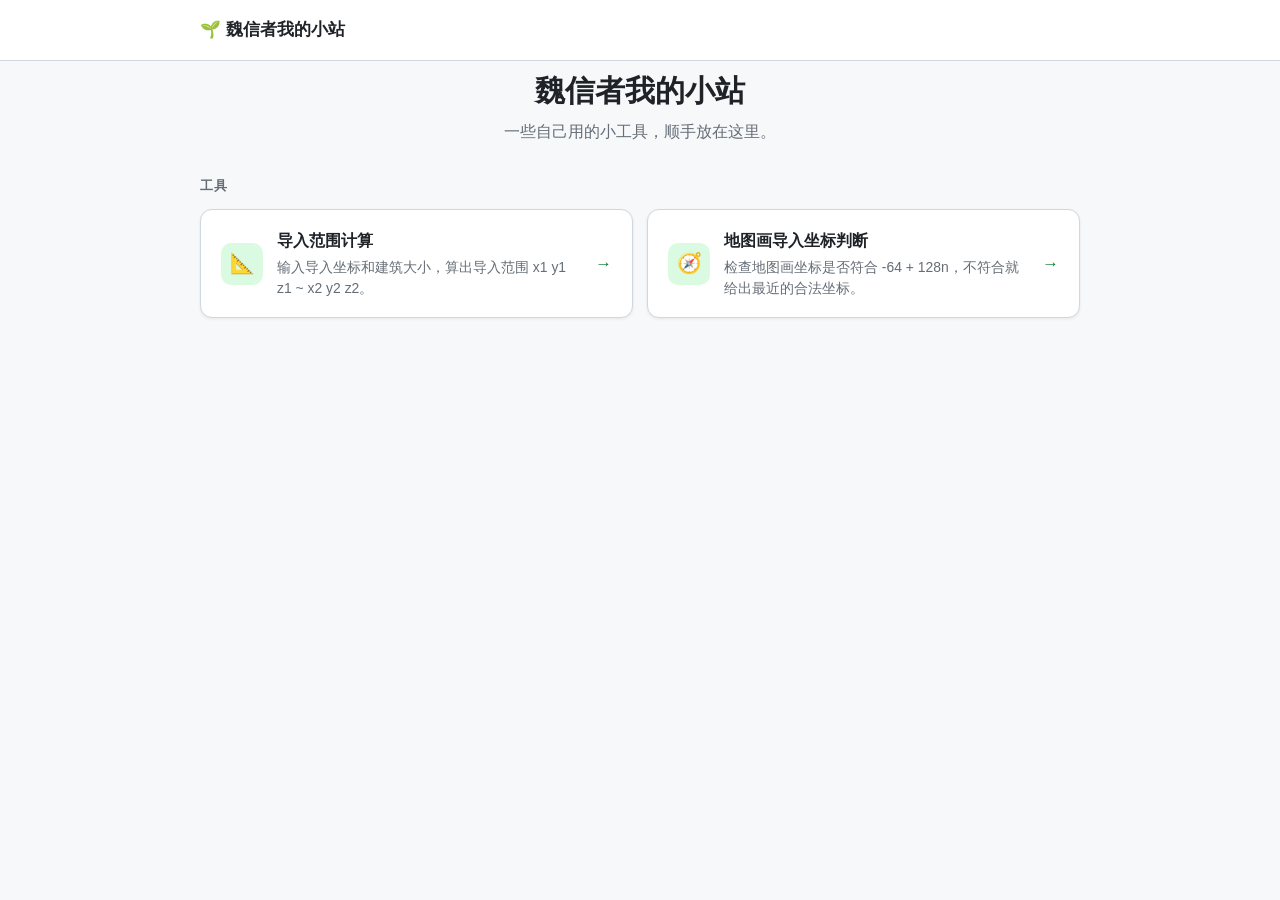
<file: index.html>
<!DOCTYPE html>
<html lang="zh-CN">
<head>
  <meta charset="UTF-8">
  <meta name="viewport" content="width=device-width, initial-scale=1.0">
  <title>魏信者我的小站</title>
  <meta name="description" content="魏信者我的小站 —— 一些小工具的汇总。目前有「导入范围计算」和「地图画导入坐标判断」。">
  <link rel="icon" href="data:image/svg+xml,%3Csvg xmlns='http://www.w3.org/2000/svg' viewBox='0 0 32 32'%3E%3Crect width='32' height='32' rx='7' fill='%232da44e'/%3E%3Cpath d='M16 8v16M8 16h16' stroke='%23fff' stroke-width='3' stroke-linecap='round'/%3E%3C/svg%3E">
  <link rel="stylesheet" href="css/style.css">
</head>
<body>

  <header class="site-header">
    <div class="container header-inner">
      <a class="brand" href="index.html">🌱 魏信者我的小站</a>
    </div>
  </header>

  <main class="container">
    <section class="hero home-hero">
      <h1>魏信者我的小站</h1>
      <p class="lead">一些自己用的小工具，顺手放在这里。</p>
    </section>

    <section class="tools">
      <h2 class="section-title">工具</h2>

      <div class="tool-grid">
        <a class="tool-card" href="import-range.html">
          <span class="tool-icon" aria-hidden="true">📐</span>
          <span class="tool-body">
            <span class="tool-name">导入范围计算</span>
            <span class="tool-desc">输入导入坐标和建筑大小，算出导入范围 x1 y1 z1 ~ x2 y2 z2。</span>
          </span>
          <span class="tool-go" aria-hidden="true">→</span>
        </a>

        <a class="tool-card" href="map-coord.html">
          <span class="tool-icon" aria-hidden="true">🧭</span>
          <span class="tool-body">
            <span class="tool-name">地图画导入坐标判断</span>
            <span class="tool-desc">检查地图画坐标是否符合 -64 + 128n，不符合就给出最近的合法坐标。</span>
          </span>
          <span class="tool-go" aria-hidden="true">→</span>
        </a>
      </div>
    </section>
  </main>

</body>
</html>
</file>
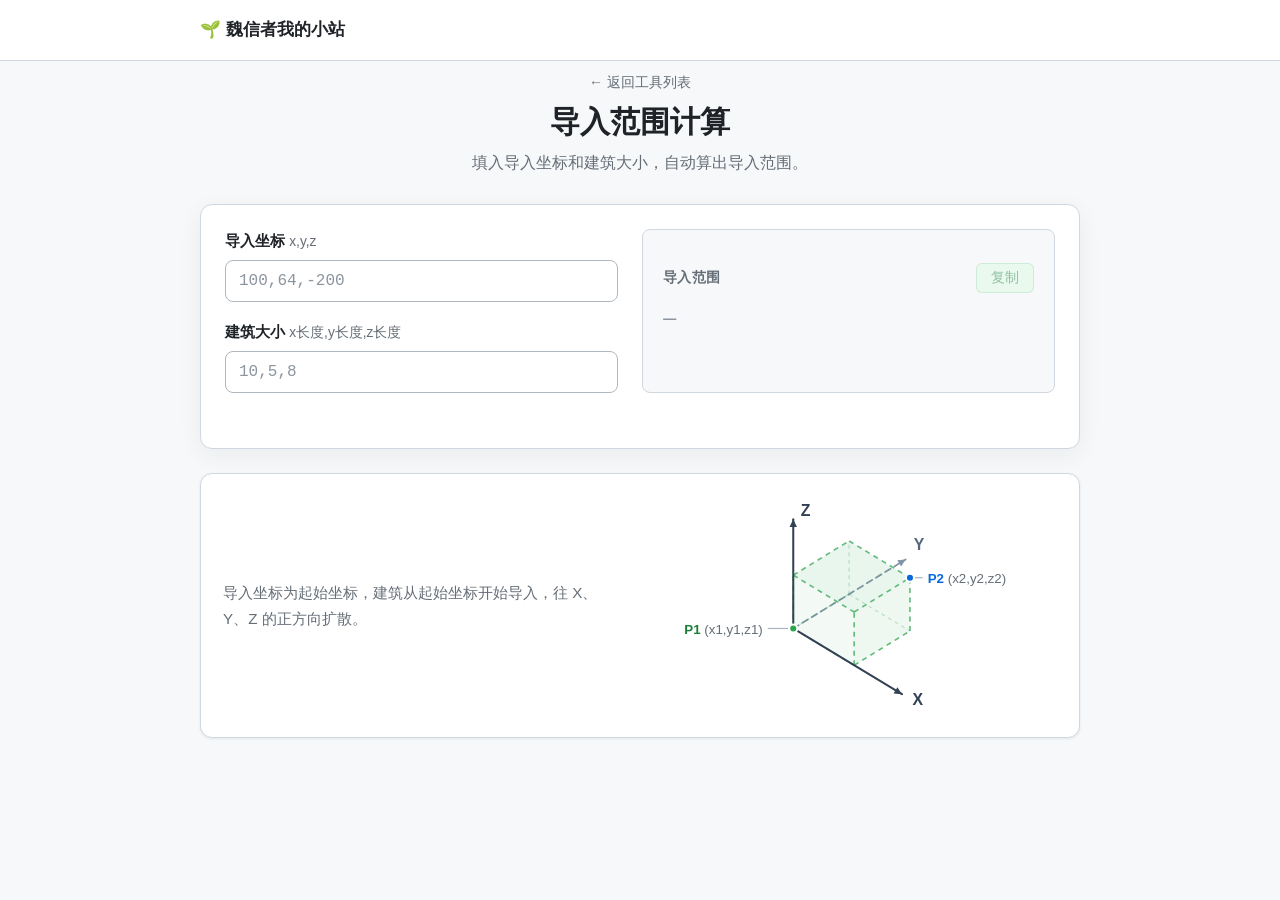
<file: import-range.html>
<!DOCTYPE html>
<html lang="zh-CN">
<head>
  <meta charset="UTF-8">
  <meta name="viewport" content="width=device-width, initial-scale=1.0">
  <title>导入范围计算 · 魏信者我的小站</title>
  <meta name="description" content="输入导入坐标和建筑大小，自动算出导入范围 x1 y1 z1 ~ x2 y2 z2。">
  <link rel="icon" href="data:image/svg+xml,%3Csvg xmlns='http://www.w3.org/2000/svg' viewBox='0 0 32 32'%3E%3Crect width='32' height='32' rx='7' fill='%232da44e'/%3E%3Cpath d='M16 8v16M8 16h16' stroke='%23fff' stroke-width='3' stroke-linecap='round'/%3E%3C/svg%3E">
  <link rel="stylesheet" href="css/style.css">
</head>
<body>

  <header class="site-header">
    <div class="container header-inner">
      <a class="brand" href="index.html">🌱 魏信者我的小站</a>
    </div>
  </header>

  <main class="container">
    <section class="hero">
      <p class="back-link"><a href="index.html">← 返回工具列表</a></p>
      <h1>导入范围计算</h1>
      <p class="lead">填入导入坐标和建筑大小，自动算出导入范围。</p>
    </section>

    <div class="card calculator">
      <div class="calc-grid">
        <div class="calc-inputs">
          <div class="field">
            <label for="origin">导入坐标 <span class="hint">x,y,z</span></label>
            <input id="origin" name="origin" type="text" autocomplete="off"
                   spellcheck="false" placeholder="100,64,-200">
          </div>

          <div class="field">
            <label for="size">建筑大小 <span class="hint">x长度,y长度,z长度</span></label>
            <input id="size" name="size" type="text" autocomplete="off"
                   spellcheck="false" placeholder="10,5,8">
          </div>
        </div>

        <div class="result-box" aria-live="polite">
          <div class="result-head">
            <span class="result-label">导入范围</span>
            <button id="copy" class="btn-copy" type="button" disabled>复制</button>
          </div>
          <output id="result" class="result-value is-idle">—</output>
          <p id="status" class="copy-status" aria-live="polite"></p>
        </div>
      </div>

      <p id="error" class="msg" role="alert"></p>
    </div>

    <section class="note">
      <p class="note-text">导入坐标为起始坐标，建筑从起始坐标开始导入，往 X、Y、Z 的正方向扩散。</p>
      <div class="note-figure">
        <svg viewBox="10 34 268 176" role="img"
             aria-label="三维直角坐标系示意图：建筑从起点 P1 沿 X、Y、Z 正方向扩散到终点 P2，两点之间用虚线长方体框出导入范围">
          <defs>
            <marker id="figArrow" viewBox="0 0 8 8" refX="7.4" refY="4"
                    markerWidth="7" markerHeight="7" markerUnits="userSpaceOnUse"
                    orient="auto">
              <path d="M0.6,0.7 L7.4,4 L0.6,7.3 z" fill="#334155"/>
            </marker>
            <marker id="figArrowY" viewBox="0 0 8 8" refX="7.4" refY="4"
                    markerWidth="7" markerHeight="7" markerUnits="userSpaceOnUse"
                    orient="auto">
              <path d="M0.6,0.7 L7.4,4 L0.6,7.3 z" fill="#8494a8"/>
            </marker>
          </defs>

          <!-- Y 轴：朝屏幕里，先画，被方块压在下面。
               必须比另外两轴多伸一截，否则箭头会压在方块的框线上 -->
          <g class="fig-axis-y">
            <line x1="104" y1="140" x2="192.6" y2="85.6" marker-end="url(#figArrowY)"/>
          </g>

          <!-- 长方体：可见的三个面（很淡，只为暗示体积） -->
          <g class="fig-face">
            <polygon class="fig-face-top"   points="104,98 152,127 196,100 148,71"/>
            <polygon class="fig-face-left"  points="104,140 152,169 152,127 104,98"/>
            <polygon class="fig-face-right" points="152,169 196,142 196,100 152,127"/>
          </g>

          <!-- 被挡住的 3 条棱（都交于远端角点） -->
          <g class="fig-edge-hidden">
            <line x1="104" y1="140" x2="148" y2="113"/>
            <line x1="148" y1="113" x2="148" y2="71"/>
            <line x1="148" y1="113" x2="196" y2="142"/>
          </g>

          <!-- 能看见的 9 条棱 -->
          <g class="fig-edge">
            <line x1="104" y1="140" x2="152" y2="169"/>
            <line x1="104" y1="98"  x2="152" y2="127"/>
            <line x1="148" y1="71"  x2="196" y2="100"/>
            <line x1="152" y1="169" x2="196" y2="142"/>
            <line x1="104" y1="98"  x2="148" y2="71"/>
            <line x1="152" y1="127" x2="196" y2="100"/>
            <line x1="104" y1="140" x2="104" y2="98"/>
            <line x1="152" y1="169" x2="152" y2="127"/>
            <line x1="196" y1="142" x2="196" y2="100"/>
          </g>

          <!-- X / Z 轴：朝向观察者，压在最上面 -->
          <g class="fig-axis">
            <line x1="104" y1="140" x2="189.7" y2="191.8" marker-end="url(#figArrow)"/>
            <line x1="104" y1="140" x2="104"   y2="54"    marker-end="url(#figArrow)"/>
          </g>

          <g class="fig-axis-label">
            <text x="198" y="200">X</text>
            <text x="110" y="51">Z</text>
          </g>
          <g class="fig-axis-label-y">
            <text x="199" y="78">Y</text>
          </g>

          <!-- 引线与端点：P2 的标签走右边，避开 Y 轴箭头 -->
          <g class="fig-leader">
            <line x1="104" y1="140" x2="84"  y2="140"/>
            <line x1="196" y1="100" x2="206" y2="100"/>
          </g>
          <circle class="fig-dot-start" cx="104" cy="140" r="3.2"/>
          <circle class="fig-dot-end"   cx="196" cy="100" r="3.2"/>

          <text class="fig-point-label" x="80" y="144" text-anchor="end" xml:space="preserve"><tspan class="fig-point-start">P1</tspan> (x1,y1,z1)</text>
          <text class="fig-point-label" x="210" y="104" xml:space="preserve"><tspan class="fig-point-end">P2</tspan> (x2,y2,z2)</text>
        </svg>
      </div>
    </section>
  </main>

  <script src="js/import-range.js"></script>
</body>
</html>
</file>
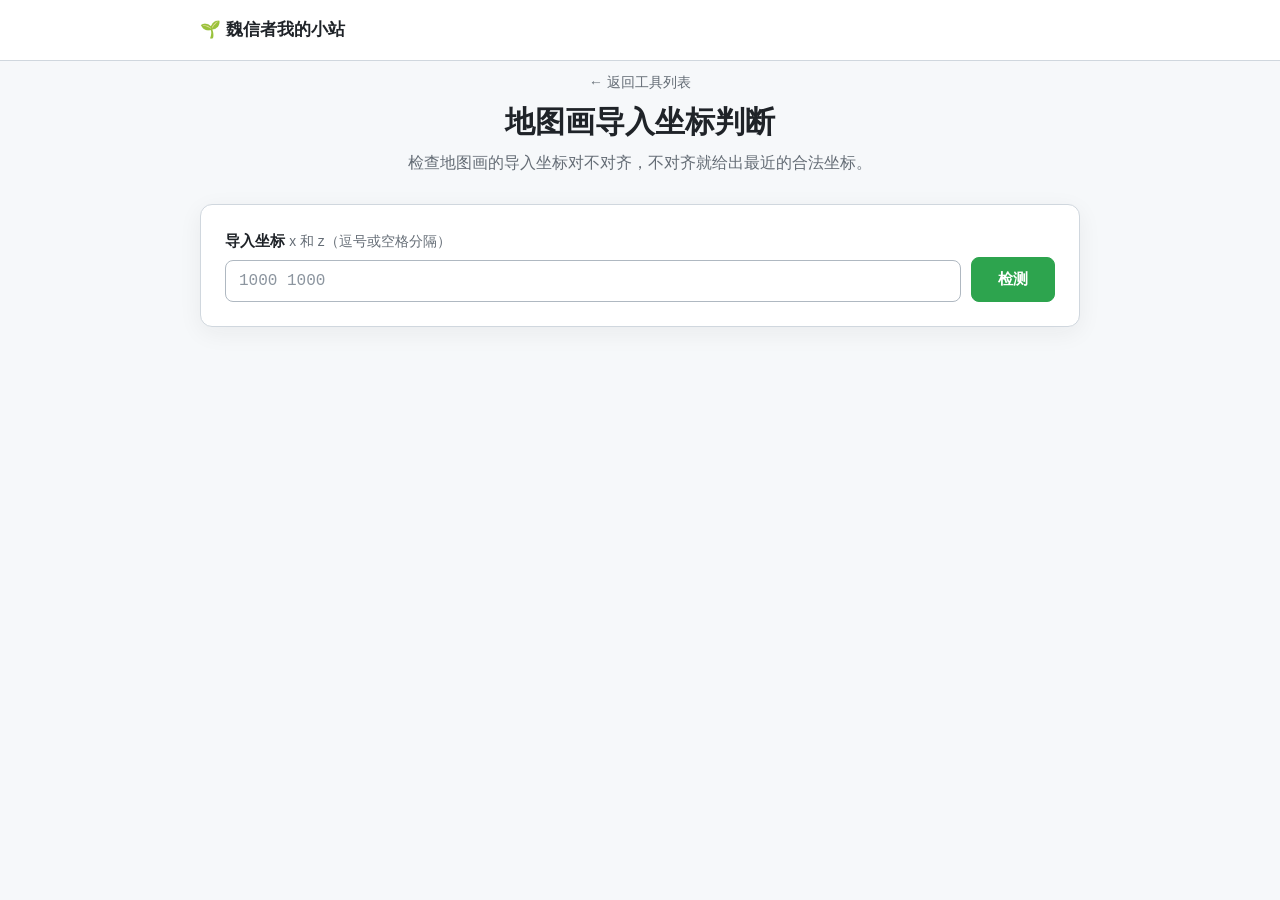
<file: map-coord.html>
<!DOCTYPE html>
<html lang="zh-CN">
<head>
  <meta charset="UTF-8">
  <meta name="viewport" content="width=device-width, initial-scale=1.0">
  <title>地图画导入坐标判断 · 魏信者我的小站</title>
  <meta name="description" content="判断地图画的导入坐标是否符合 -64 + 128n 的对齐规则，不符合时给出最近的合法坐标。">
  <link rel="icon" href="data:image/svg+xml,%3Csvg xmlns='http://www.w3.org/2000/svg' viewBox='0 0 32 32'%3E%3Crect width='32' height='32' rx='7' fill='%232da44e'/%3E%3Cpath d='M16 8v16M8 16h16' stroke='%23fff' stroke-width='3' stroke-linecap='round'/%3E%3C/svg%3E">
  <link rel="stylesheet" href="css/style.css">
</head>
<body>

  <header class="site-header">
    <div class="container header-inner">
      <a class="brand" href="index.html">🌱 魏信者我的小站</a>
    </div>
  </header>

  <main class="container">
    <section class="hero">
      <p class="back-link"><a href="index.html">← 返回工具列表</a></p>
      <h1>地图画导入坐标判断</h1>
      <p class="lead">检查地图画的导入坐标对不对齐，不对齐就给出最近的合法坐标。</p>
    </section>

    <div class="card">
      <div class="coord-row">
        <div class="field">
          <label for="coord">导入坐标 <span class="hint">x 和 z（逗号或空格分隔）</span></label>
          <input id="coord" name="coord" type="text" autocomplete="off"
                 spellcheck="false" placeholder="1000 1000">
        </div>
        <button id="check" class="btn-primary" type="button">检测</button>
      </div>

      <div id="result" class="coord-result" aria-live="polite"></div>
    </div>
  </main>

  <script src="js/map-coord.js"></script>
</body>
</html>
</file>
<file: css/style.css>
/* ============================================================
   魏信者我的小站 —— 全站样式
   纯手写，零外部依赖（不引 CDN / 网络字体）
   ============================================================ */

:root {
  --bg: #f6f8fa;
  --card: #ffffff;
  --text: #1f2328;
  --muted: #656d76;
  --border: #d0d7de;
  --border-strong: #afb8c1;
  --accent: #2da44e;
  --accent-dark: #1a7f37;
  --accent-soft: #dafbe1;
  --danger: #cf222e;
  --danger-soft: #ffebe9;
  --radius: 12px;
  --radius-sm: 8px;
  --shadow: 0 1px 3px rgba(31, 35, 40, 0.08);
  --shadow-lift: 0 6px 24px rgba(31, 35, 40, 0.06);
}

* {
  box-sizing: border-box;
}

html {
  -webkit-text-size-adjust: 100%;
}

body {
  margin: 0;
  background: var(--bg);
  color: var(--text);
  font-family: -apple-system, BlinkMacSystemFont, "Segoe UI", "Microsoft YaHei",
               "PingFang SC", "Hiragino Sans GB", "Source Han Sans SC", sans-serif;
  font-size: 16px;
  line-height: 1.65;
}

.container {
  max-width: 920px;
  margin: 0 auto;
  padding: 0 20px;
}

/* ---------- 顶部 ---------- */

.site-header {
  background: var(--card);
  border-bottom: 1px solid var(--border);
}

.header-inner {
  display: flex;
  align-items: center;
  min-height: 60px;
}

.brand {
  color: var(--text);
  font-weight: 600;
  font-size: 1.05rem;
  text-decoration: none;
}

.brand:hover {
  color: var(--accent-dark);
}

/* ---------- 主体 ---------- */

main {
  padding-top: 28px;
  padding-bottom: 48px;
}

/* ---------- 引导区 ---------- */

.hero {
  text-align: center;
  padding: 10px 0 28px;
}

.hero h1 {
  font-size: 1.9rem;
  line-height: 1.25;
  margin: 0 0 10px;
}

.hero .lead {
  color: var(--muted);
  margin: 0 auto;
  max-width: 520px;
}

/* ---------- 计算卡片 ---------- */

.card {
  background: var(--card);
  border: 1px solid var(--border);
  border-radius: var(--radius);
  box-shadow: var(--shadow-lift);
  padding: 24px;
}

.calc-grid {
  display: grid;
  grid-template-columns: 1fr 1.05fr;
  gap: 24px;
  align-items: stretch;
}

.calc-inputs {
  display: flex;
  flex-direction: column;
  gap: 18px;
}

/* ---------- 输入 ---------- */

.field label {
  display: block;
  font-weight: 600;
  font-size: 0.94rem;
  margin-bottom: 6px;
}

.hint {
  font-weight: 400;
  color: var(--muted);
  font-size: 0.86rem;
}

.field input {
  width: 100%;
  padding: 11px 13px;
  font-size: 1rem;
  font-family: ui-monospace, SFMono-Regular, Menlo, Consolas, "Courier New", monospace;
  color: var(--text);
  background: #fff;
  border: 1px solid var(--border-strong);
  border-radius: var(--radius-sm);
  transition: border-color 0.15s, box-shadow 0.15s;
}

.field input::placeholder {
  color: #8c959f;
}

.field input:focus {
  outline: none;
  border-color: var(--accent);
  box-shadow: 0 0 0 3px rgba(45, 164, 78, 0.15);
}

/* ---------- 结果 ---------- */

.result-box {
  display: flex;
  flex-direction: column;
  justify-content: center;
  padding: 20px;
  background: var(--bg);
  border: 1px solid var(--border);
  border-radius: var(--radius-sm);
}

.result-head {
  display: flex;
  align-items: center;
  justify-content: space-between;
  gap: 12px;
  margin-bottom: 10px;
}

.result-label {
  font-size: 0.86rem;
  font-weight: 600;
  color: var(--muted);
  letter-spacing: 0.02em;
}

.result-value {
  display: block;
  font-family: ui-monospace, SFMono-Regular, Menlo, Consolas, "Courier New", monospace;
  font-size: 1.35rem;
  font-weight: 600;
  line-height: 1.5;
  word-break: break-all;
}

.result-value.is-ok {
  color: var(--accent-dark);
}

.result-value.is-idle {
  color: #8c959f;
  font-weight: 400;
}

.btn-copy {
  flex: none;
  padding: 5px 14px;
  font-size: 0.86rem;
  font-family: inherit;
  color: var(--accent-dark);
  background: var(--accent-soft);
  border: 1px solid rgba(45, 164, 78, 0.35);
  border-radius: 6px;
  cursor: pointer;
  transition: background 0.15s, opacity 0.15s;
}

.btn-copy:hover:not(:disabled) {
  background: #aceebb;
}

.btn-copy:disabled {
  opacity: 0.45;
  cursor: not-allowed;
}

.copy-status {
  margin: 8px 0 0;
  min-height: 1.2em;
  font-size: 0.82rem;
  color: var(--muted);
}

/* ---------- 提示 / 错误 ---------- */

.msg {
  margin: 14px 0 0;
  min-height: 1.2em;
  font-size: 0.88rem;
}

.msg.is-hint {
  color: var(--muted);
}

.msg.is-error {
  color: var(--danger);
  background: var(--danger-soft);
  border-radius: 6px;
  padding: 8px 12px;
}

/* ---------- 计算说明 ---------- */

.note {
  margin-top: 24px;
  display: grid;
  grid-template-columns: 1fr 1.1fr;
  gap: 20px;
  align-items: center;
  background: var(--card);
  border: 1px solid var(--border);
  border-radius: var(--radius);
  box-shadow: var(--shadow);
  padding: 20px 22px;
}

.note-text {
  margin: 0;
  color: var(--muted);
  font-size: 0.95rem;
}

.note-figure {
  display: flex;
  justify-content: center;
}

.note-figure svg {
  display: block;
  width: 100%;
  max-width: 340px;
  height: auto;
}

/* ---------- 示意图（坐标系） ----------
   配色分工：
     深板岩 = 朝向观察者的 X / Z 轴，最重要
     浅灰蓝 = 朝屏幕里的 Y 轴，用虚线表示"在方块后面"
     绿色   = 建筑范围长方体，浅填充只为暗示体积
*/
.note-figure text {
  font-family: inherit;
}

/* 长方体的可见面（很淡） */
.note-figure .fig-face polygon {
  stroke: none;
}

.note-figure .fig-face-top {
  fill: rgba(45, 164, 78, 0.10);
}

.note-figure .fig-face-left {
  fill: rgba(45, 164, 78, 0.055);
}

.note-figure .fig-face-right {
  fill: rgba(45, 164, 78, 0.078);
}

/* 能看见的棱 */
.note-figure .fig-edge line {
  stroke: #2da44e;
  stroke-opacity: 0.72;
  stroke-width: 1.3;
  stroke-dasharray: 4 3.5;
}

/* 被长方体自身挡住的棱：更淡，用来交代三维结构 */
.note-figure .fig-edge-hidden line {
  stroke: #2da44e;
  stroke-opacity: 0.26;
  stroke-width: 1;
  stroke-dasharray: 3 3;
}

/* X / Z 轴：朝向观察者，实线 */
.note-figure .fig-axis line {
  stroke: #334155;
  stroke-width: 1.6;
  stroke-linecap: round;
}

/* Y 轴：朝屏幕里，虚线且更浅，画在方块下面 */
.note-figure .fig-axis-y line {
  stroke: #8494a8;
  stroke-width: 1.4;
  stroke-linecap: round;
  stroke-dasharray: 5 3.5;
}

.note-figure .fig-axis-label text {
  fill: #334155;
  font-size: 12.5px;
  font-weight: 700;
}

.note-figure .fig-axis-label-y text {
  fill: #55677d;
  font-size: 12.5px;
  font-weight: 700;
}

.note-figure .fig-leader line {
  stroke: #afb8c1;
  stroke-width: 1;
}

.note-figure .fig-dot-start {
  fill: #2da44e;
  stroke: #fff;
  stroke-width: 1.6;
}

.note-figure .fig-dot-end {
  fill: #0969da;
  stroke: #fff;
  stroke-width: 1.6;
}

.note-figure .fig-point-label {
  font-size: 10.5px;
  fill: #656d76;
}

.note-figure .fig-point-start {
  fill: #1a7f37;
  font-weight: 700;
}

.note-figure .fig-point-end {
  fill: #0969da;
  font-weight: 700;
}

/* ---------- 工具页：返回引导页 ---------- */

.back-link {
  margin: 0 0 8px;
  font-size: 0.87rem;
}

.back-link a {
  color: var(--muted);
  text-decoration: none;
  transition: color 0.15s;
}

.back-link a:hover {
  color: var(--accent-dark);
}

/* ---------- 引导页：工具汇总 ---------- */

.home-hero {
  padding-bottom: 30px;
}

.section-title {
  margin: 0 0 12px;
  font-size: 0.82rem;
  font-weight: 700;
  letter-spacing: 0.1em;
  color: var(--muted);
}

/* auto-fit：只有一个工具时铺满一行，多个工具时自动分栏 */
.tool-grid {
  display: grid;
  grid-template-columns: repeat(auto-fit, minmax(280px, 1fr));
  gap: 14px;
}

.tool-card {
  display: flex;
  align-items: center;
  gap: 14px;
  padding: 18px 20px;
  background: var(--card);
  border: 1px solid var(--border);
  border-radius: var(--radius);
  box-shadow: var(--shadow);
  color: inherit;
  text-decoration: none;
  transition: border-color 0.15s, box-shadow 0.15s, transform 0.15s;
}

.tool-card:hover {
  border-color: var(--accent);
  box-shadow: var(--shadow-lift);
  transform: translateY(-1px);
}

.tool-icon {
  flex: none;
  display: grid;
  place-items: center;
  width: 42px;
  height: 42px;
  font-size: 1.25rem;
  background: var(--accent-soft);
  border-radius: 10px;
}

.tool-body {
  display: block;
  flex: 1;
  min-width: 0;
}

.tool-name {
  display: block;
  margin-bottom: 3px;
  font-size: 1rem;
  font-weight: 600;
}

.tool-desc {
  display: block;
  color: var(--muted);
  font-size: 0.87rem;
  line-height: 1.5;
}

.tool-go {
  flex: none;
  color: var(--accent-dark);
  font-size: 1.05rem;
  font-weight: 700;
  transition: transform 0.15s;
}

.tool-card:hover .tool-go {
  transform: translateX(3px);
}

/* ---------- 工具页：地图画坐标判断 ---------- */

/* 输入框和按钮排一行 */
.coord-row {
  display: flex;
  align-items: flex-end;
  gap: 10px;
}

.coord-row .field {
  flex: 1;
  min-width: 0;
}

.btn-primary {
  flex: none;
  padding: 11px 26px;
  font-family: inherit;
  font-size: 0.95rem;
  font-weight: 600;
  color: #fff;
  background: var(--accent);
  border: 1px solid var(--accent);
  border-radius: var(--radius-sm);
  cursor: pointer;
  transition: background 0.15s, border-color 0.15s;
}

.btn-primary:hover {
  background: var(--accent-dark);
  border-color: var(--accent-dark);
}

/* 检测结果 */
.coord-result {
  display: none;
  margin-top: 18px;
  padding: 16px 18px;
  border-radius: var(--radius-sm);
  font-size: 0.92rem;
  line-height: 1.85;
}

.coord-result.is-shown {
  display: block;
}

.coord-result.is-ok {
  background: var(--accent-soft);
  border: 1px solid rgba(45, 164, 78, 0.4);
  color: var(--accent-dark);
}

.coord-result.is-no {
  background: var(--danger-soft);
  border: 1px solid rgba(207, 34, 46, 0.3);
  color: var(--danger);
}

.coord-result .r-label {
  margin-bottom: 4px;
  font-size: 1rem;
  font-weight: 600;
}

.coord-result .r-detail {
  opacity: 0.9;
}

.coord-result .r-hl {
  font-weight: 700;
}

/* ---------- 页脚 ---------- */

/* ---------- 键盘可达性 ---------- */

:focus-visible {
  outline: 2px solid var(--accent);
  outline-offset: 2px;
}

/* ---------- 平板 / 手机 ---------- */

@media (max-width: 760px) {
  .calc-grid {
    grid-template-columns: 1fr;
    gap: 20px;
  }

  .result-box {
    min-height: 108px;
  }

  .note {
    grid-template-columns: 1fr;
  }

  .hero h1 {
    font-size: 1.6rem;
  }
}

@media (max-width: 480px) {
  .card {
    padding: 18px 16px;
  }

  .hero {
    padding-bottom: 22px;
  }

  .hero h1 {
    font-size: 1.4rem;
  }

  .result-value {
    font-size: 1.1rem;
  }

  .result-head {
    align-items: flex-start;
  }

  .tool-card {
    padding: 15px 16px;
    gap: 12px;
  }

  .tool-icon {
    width: 38px;
    height: 38px;
    font-size: 1.1rem;
  }

  /* 窄屏下输入框和按钮改上下排 */
  .coord-row {
    flex-direction: column;
    align-items: stretch;
  }

  .btn-primary {
    padding: 12px 26px;
  }
}
</file>
